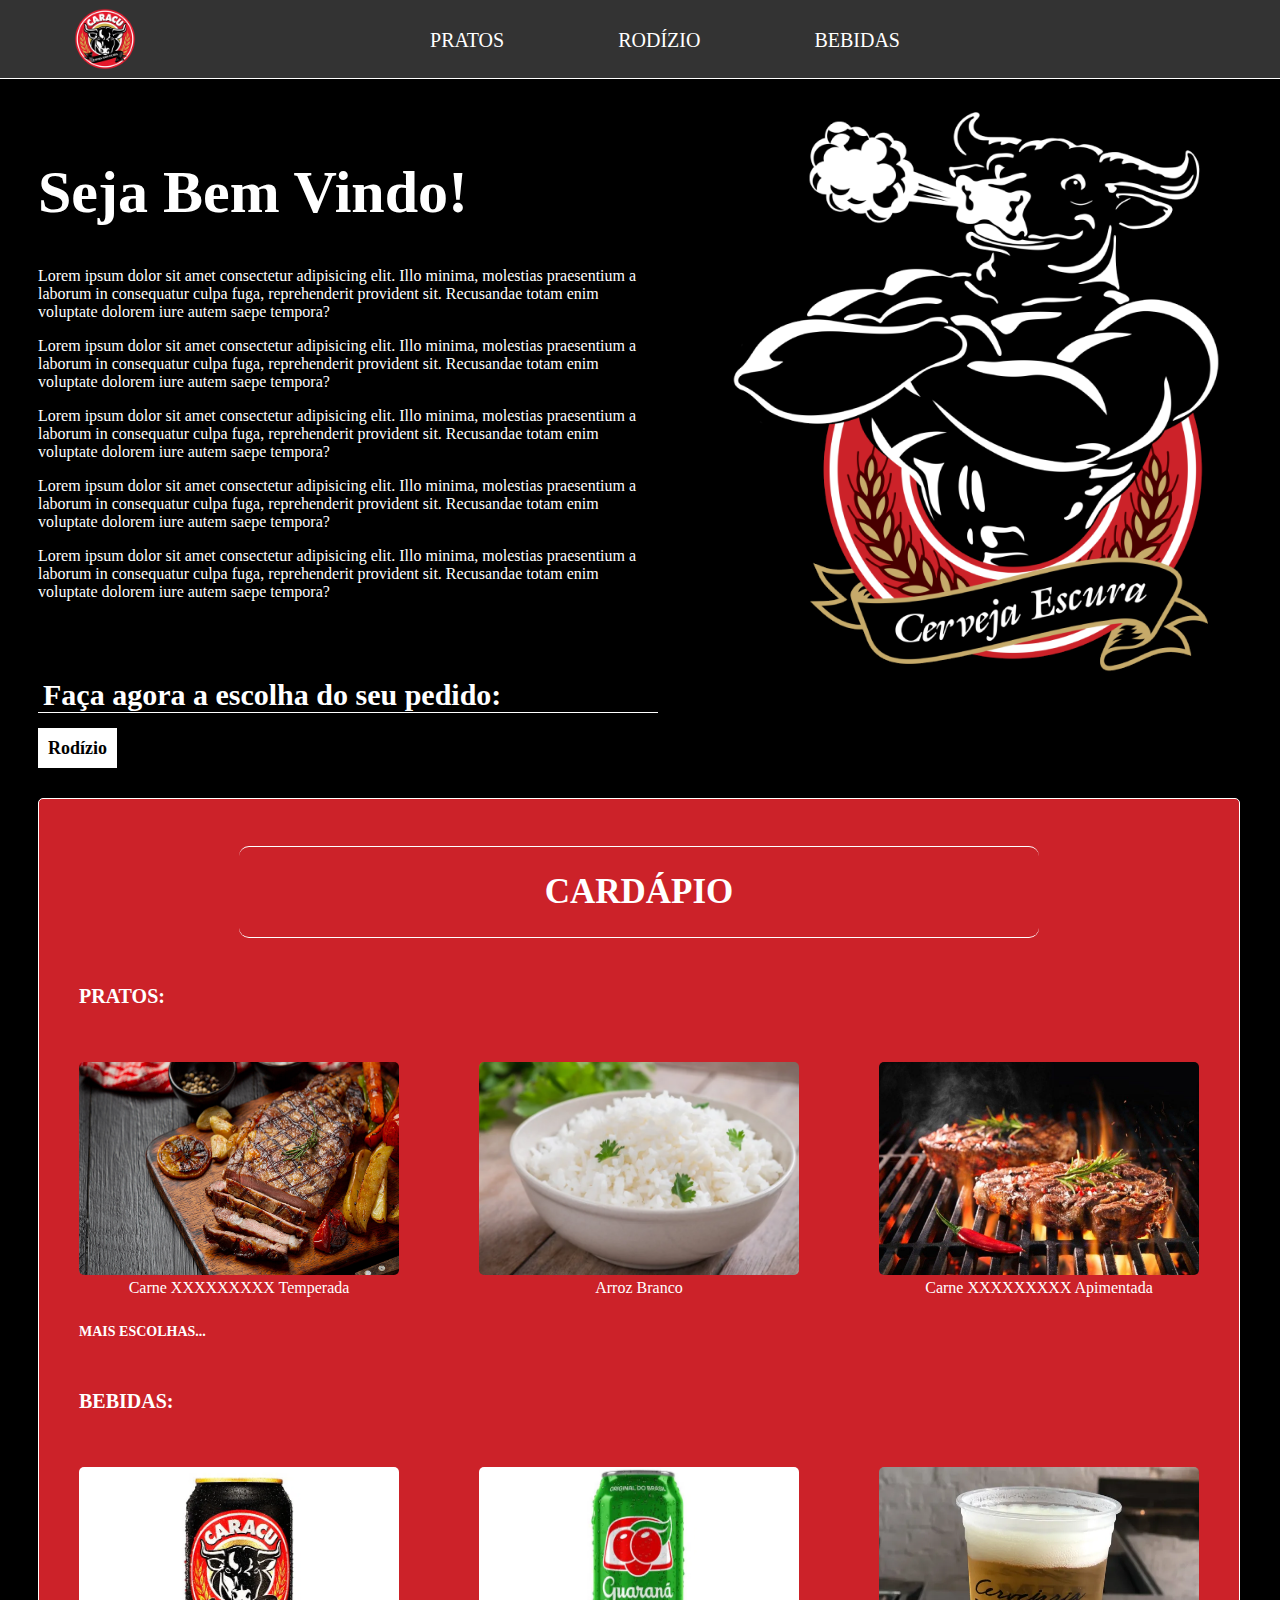
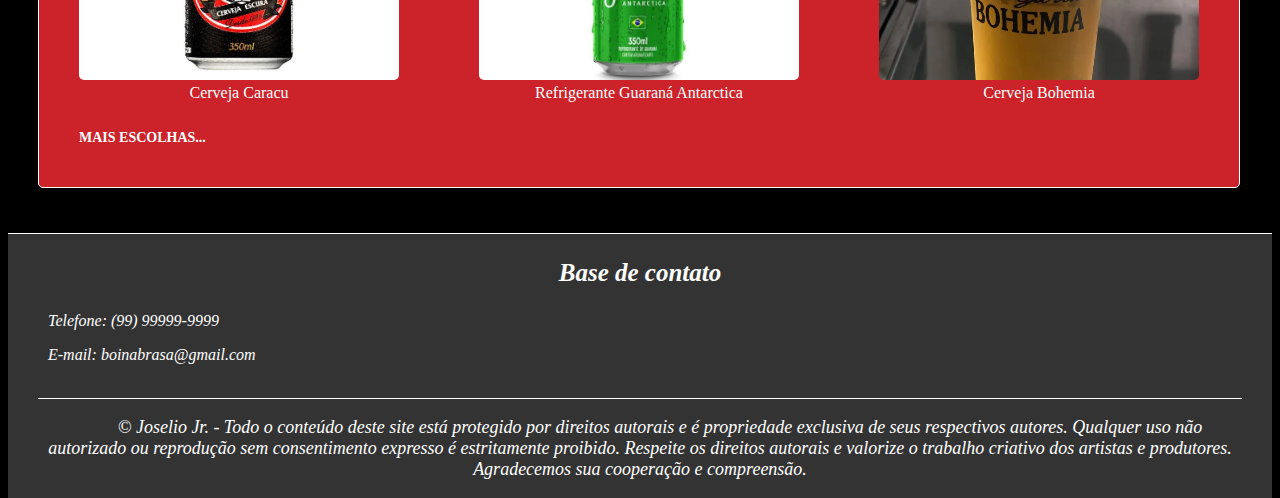
<file: index.html>
<!DOCTYPE html>
<html lang="pt-br">
<head>
    <meta charset="UTF-8">
    <meta http-equiv="X-UA-Compatible" content="IE=edge">
    <meta name="viewport" content="width=device-width, initial-scale=1.0">
    <title>Churrascaria Boi na Brasa</title>
    <link rel="stylesheet" type="text/css" href="CSS/style.css">
    <link rel="shortcut icon" href="IMAGENS/CARACU/logo_caracu_01.png" type="image/x-icon">
</head>
<body>
    <header id="menu">
        <figure>
            <a href="index.html"><img src="IMAGENS/CARACU/logo_caracu.png" alt="Logo Caracu"></a>
        </figure>
        <nav>
            <ul>
                <li><a href="pratos.html">Pratos</a></li>
                <li><a href="rodizio.html">Rodízio</a></li>
                <li><a href="bebidas.html">Bebidas</a></li>
            </ul>
        </nav>
    </header>

    <div id="atg">
        <article>
            <section>
                <h1>Seja Bem Vindo!</h1>

                <p>
                    Lorem ipsum dolor sit amet consectetur adipisicing elit. Illo minima, molestias praesentium a
                    laborum in
                    consequatur culpa fuga, reprehenderit provident sit. Recusandae totam enim voluptate dolorem iure
                    autem
                    saepe tempora?
                </p>
                <p>
                    Lorem ipsum dolor sit amet consectetur adipisicing elit. Illo minima, molestias praesentium a
                    laborum in
                    consequatur culpa fuga, reprehenderit provident sit. Recusandae totam enim voluptate dolorem iure
                    autem
                    saepe tempora?
                </p>
                <p>
                    Lorem ipsum dolor sit amet consectetur adipisicing elit. Illo minima, molestias praesentium a
                    laborum in
                    consequatur culpa fuga, reprehenderit provident sit. Recusandae totam enim voluptate dolorem iure
                    autem
                    saepe tempora?
                </p>
                <p>
                    Lorem ipsum dolor sit amet consectetur adipisicing elit. Illo minima, molestias praesentium a
                    laborum in
                    consequatur culpa fuga, reprehenderit provident sit. Recusandae totam enim voluptate dolorem iure
                    autem
                    saepe tempora?
                </p>
                <p>
                    Lorem ipsum dolor sit amet consectetur adipisicing elit. Illo minima, molestias praesentium a
                    laborum in
                    consequatur culpa fuga, reprehenderit provident sit. Recusandae totam enim voluptate dolorem iure
                    autem
                    saepe tempora?
                </p><br><br>

                <h2>Faça agora a escolha do seu pedido:</h2>

                <h4><a href="rodizio.html">Rodízio</a></h4><br>

                <div id="cardapio">
                    <h4>Cardápio</h4>

                    <h3>Pratos:</h3><br>

                    <div>
                        <div id="pratos">
                            <div>
                                <figure class="carnes">
                                    <a href="pratos.html">
                                        <img src="IMAGENS/CARNES/carne_01.png" alt="Carne Bovina">
                                        <figcaption>
                                            Carne XXXXXXXXX Temperada
                                        </figcaption>
                                    </a>
                                </figure>
                            </div>
                            <div>
                                <figure class="carnes">
                                    <a href="pratos.html">
                                        <img src="IMAGENS/ARROZ/arroz_branco.png" alt="Arroz Branco">
                                        <figcaption>
                                            Arroz Branco
                                        </figcaption>
                                    </a>
                                </figure>
                            </div>
                            <div>
                                <figure class="carnes">
                                    <a href="pratos.html">
                                        <img src="IMAGENS/CARNES/carne_03.png" alt="Carne Bovina">
                                        <figcaption>
                                            Carne XXXXXXXXX Apimentada
                                        </figcaption>
                                    </a>
                                </figure>
                            </div>
                        </div>
                    </div>

                    <h2><a href="pratos.html">Mais escolhas...</a></h2><br>

                    <h3>Bebidas:</h3><br>

                    <div>
                        <div id="pratos">
                            <div>
                                <figure class="carnes">
                                    <a href="bebidas.html">
                                        <img src="IMAGENS/BEBIDAS/caracu.png" alt="Cerveja Caracu">
                                        <figcaption>
                                            Cerveja Caracu
                                        </figcaption>
                                    </a>
                                </figure>
                            </div>
                            <div>
                                <figure class="carnes">
                                    <a href="bebidas.html">
                                        <img src="IMAGENS/BEBIDAS/gca.png" alt="Refrigerante Guaraná">
                                        <figcaption>
                                            Refrigerante Guaraná Antarctica
                                        </figcaption>
                                    </a>
                                </figure>
                            </div>
                            <div>
                                <figure class="carnes">
                                    <a href="bebidas.html">
                                        <img src="IMAGENS/BEBIDAS/bohemia_02.png" alt="Cerveja Skol">
                                        <figcaption>
                                            Cerveja Bohemia
                                        </figcaption>
                                    </a>
                                </figure>
                            </div>
                        </div>
                    </div>

                    <h2><a href="bebidas.html">Mais escolhas...</a></h2>
                </div>
            </section>
        </article>
        <aside>
            <figure>
                <img id="touro" src="IMAGENS/CARACU/touro_caracu.png" alt="Touro da Cerveja Caracu">
            </figure>
        </aside>
    </div>

    <footer id="rodape">
        <address>
            <div>
                <h3>Base de contato</h3>

                <p>
                    Telefone: (99) 99999-9999
                </p>

                <p>
                    E-mail: boinabrasa@gmail.com
                </p>
            </div><br>

            <div id="ass">
                <p>
                    &copy; Joselio Jr. - Todo o conteúdo deste site está protegido por direitos autorais e é propriedade exclusiva de seus respectivos autores. 
                    Qualquer uso não autorizado ou reprodução sem consentimento expresso é estritamente proibido. Respeite os direitos autorais e valorize o trabalho 
                    criativo dos artistas e produtores. Agradecemos sua cooperação e compreensão.
                </p>
            </div>
        </address>
    </footer>
</body>
</html>
</file>
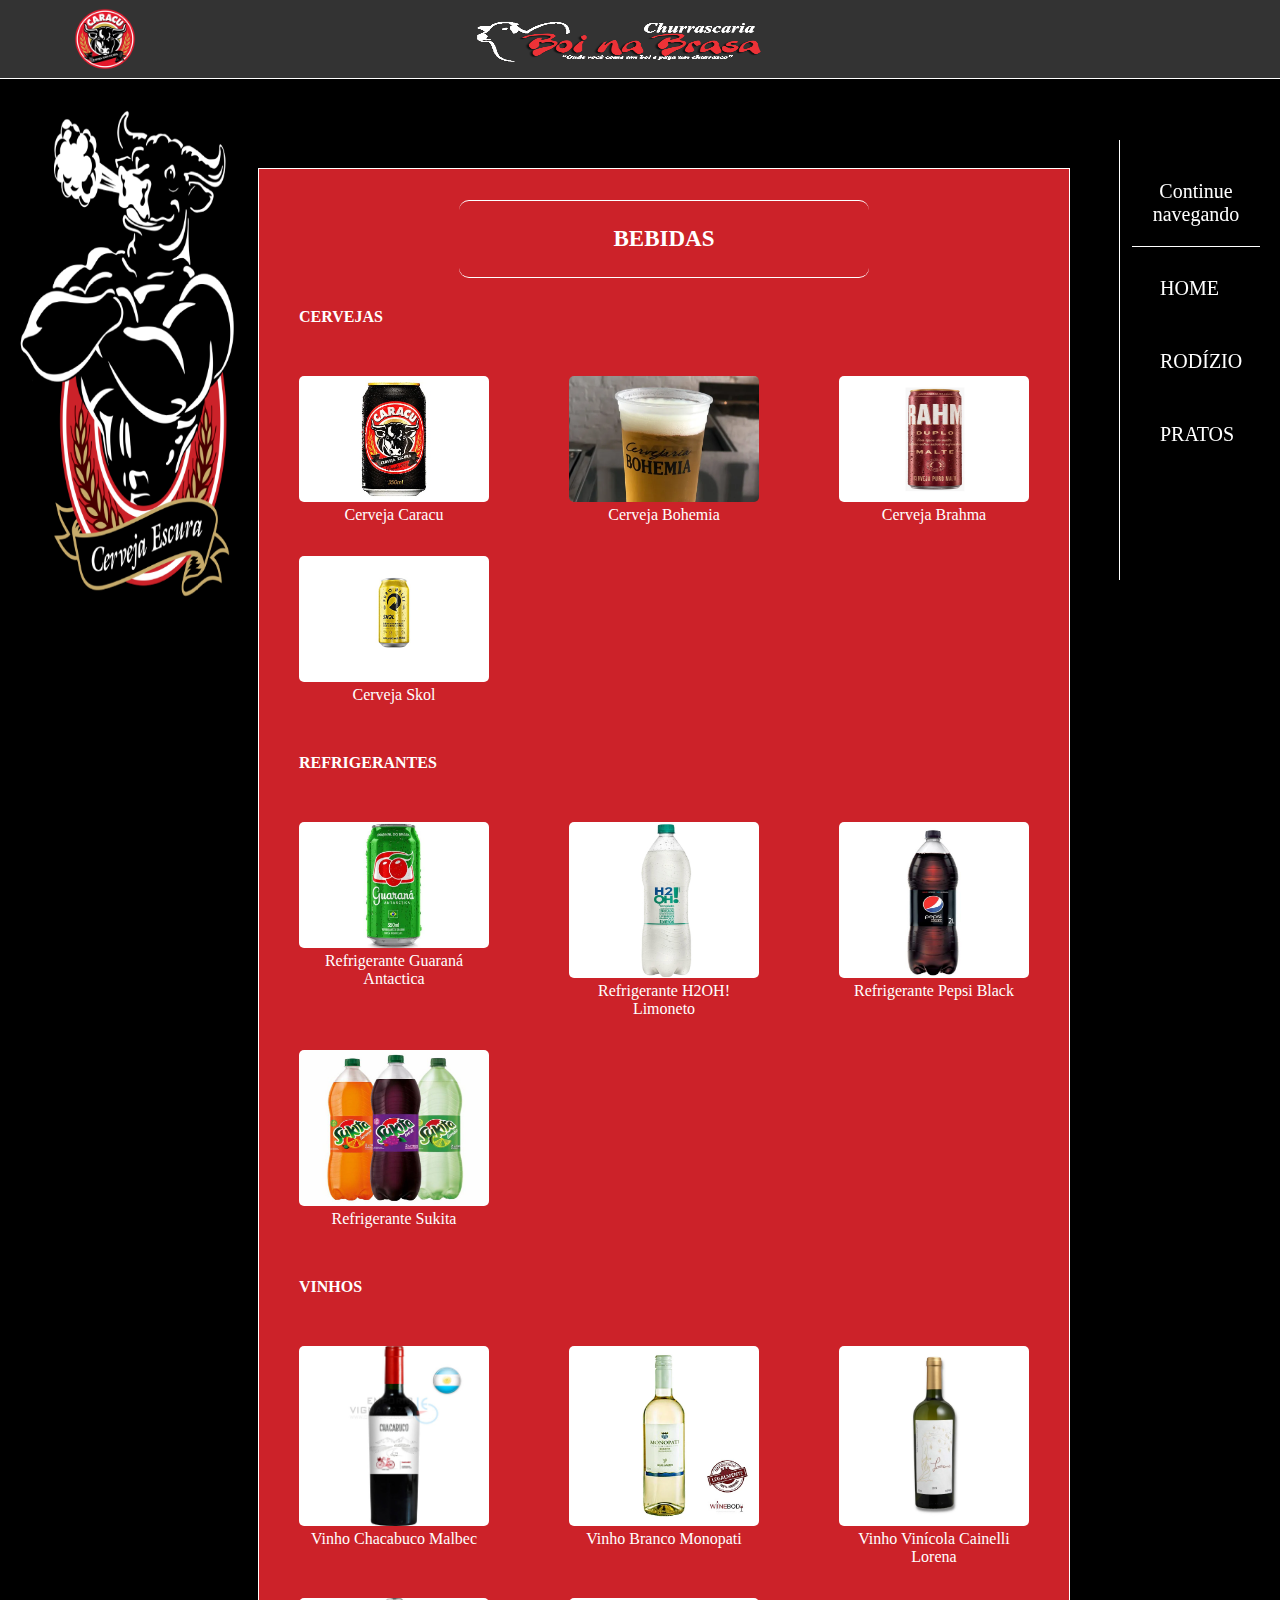
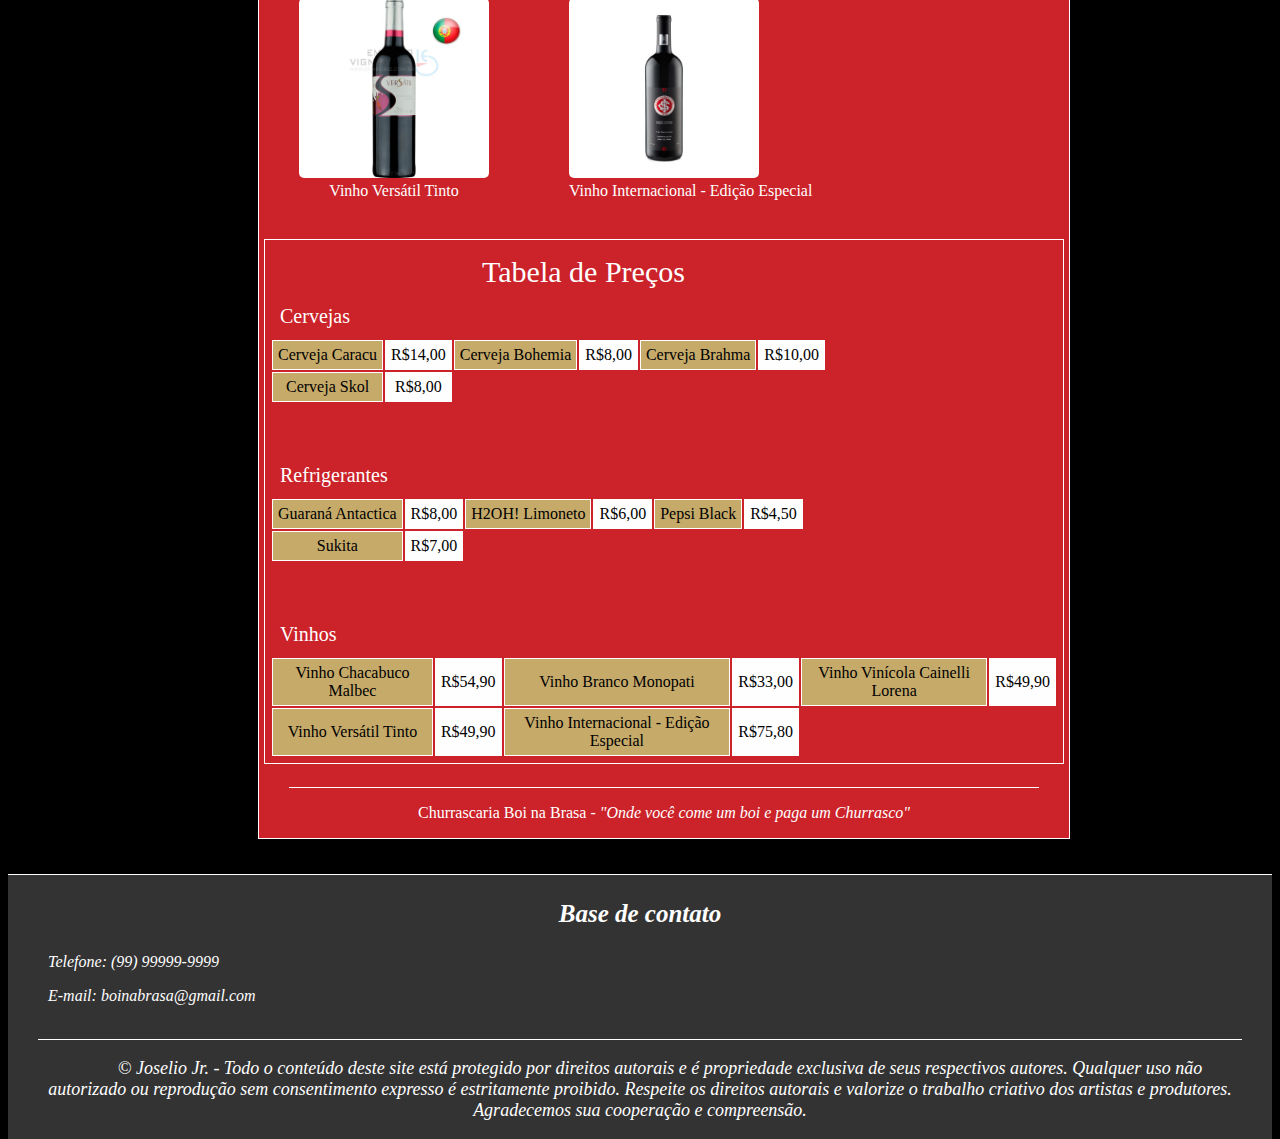
<file: bebidas.html>
<!DOCTYPE html>
<html lang="pt-br">
<head>
    <meta charset="UTF-8">
    <meta http-equiv="X-UA-Compatible" content="IE=edge">
    <meta name="viewport" content="width=device-width, initial-scale=1.0">
    <title>Rodízio - Churrascaria Boi na Brasa</title>
    <link rel="stylesheet" type="text/css" href="CSS/style.css">
    <link rel="shortcut icon" href="IMAGENS/CARACU/logo_caracu_01.png" type="image/x-icon">
</head>
<body>
    <header id="menu_boi">
        <figure id="logo">
            <a href="index.html"><img src="IMAGENS/CARACU/logo_caracu.png" alt="Logo Caracu"></a>
        </figure>
        <figure id="logo_boi">
            <a href="index.html"><img src="IMAGENS/CARACU/logo_boi_brasa.png" alt="Logo Churrascaria Boi na Brasa"></a>
        </figure>
    </header>

    <div id="page_sec">
        <aside>
            <figure>
                <img id="touro_sec" src="IMAGENS/CARACU/touro_caracu.png" alt="Touro da Cerveja Caracu">
            </figure>
        </aside>

        <section id="card_sec">
            <header>
                <h4>Bebidas</h4>

                <h3>Cervejas</h3><br>
            </header>
            <article>
                <div id="pratos">
                    <div>
                        <figure class="carnes_sec">
                            <a href="pratos.html">
                                <img src="IMAGENS/BEBIDAS/caracu.png" alt="Cerveja Caracu">
                                <figcaption>
                                    Cerveja Caracu
                                </figcaption>
                            </a>
                        </figure>
                    </div>
                    <div>
                        <figure class="carnes_sec">
                            <a href="pratos.html">
                                <img src="IMAGENS/BEBIDAS/bohemia_02.png" alt="Cerveja Bohemia">
                                <figcaption>
                                    Cerveja Bohemia
                                </figcaption>
                            </a>
                        </figure>
                    </div>
                    <div>
                        <figure class="carnes_sec">
                            <a href="pratos.html">
                                <img src="IMAGENS/BEBIDAS/brahma.png" alt="Cerveja Brahma">
                                <figcaption>
                                    Cerveja Brahma
                                </figcaption>
                            </a>
                        </figure>
                    </div>
                </div>
                <div id="pratos">
                    <div>
                        <figure class="carnes_sec">
                            <a href="pratos.html">
                                <img src="IMAGENS/BEBIDAS/skol.png" alt="Cerveja Skol">
                                <figcaption>
                                    Cerveja Skol
                                </figcaption>
                            </a>
                        </figure>
                    </div>
                </div><br>

                <h3>Refrigerantes</h3><br>

                <div id="pratos">
                    <div>
                        <figure class="carnes_sec">
                            <a href="pratos.html">
                                <img src="IMAGENS/BEBIDAS/gca.png" alt="Refrigerante Guaraná">
                                <figcaption>
                                    Refrigerante Guaraná Antactica
                                </figcaption>
                            </a>
                        </figure>
                    </div>
                    <div>
                        <figure class="refri">
                            <a href="pratos.html">
                                <img src="IMAGENS/BEBIDAS/limoneto.png" alt="Refrigerante H2OH! Limoneto">
                                <figcaption>
                                    Refrigerante H2OH! Limoneto
                                </figcaption>
                            </a>
                        </figure>
                    </div>
                    <div>
                        <figure class="refri">
                            <a href="pratos.html">
                                <img src="IMAGENS/BEBIDAS/pepblack.png" alt="Refrigerante Pepsi Black">
                                <figcaption>
                                    Refrigerante Pepsi Black
                                </figcaption>
                            </a>
                        </figure>
                    </div>
                </div>
                <div id="pratos">
                    <div>
                        <figure class="refri">
                            <a href="pratos.html">
                                <img src="IMAGENS/BEBIDAS/sukita.png" alt="Refrigerante Sukita">
                                <figcaption>
                                    Refrigerante Sukita
                                </figcaption>
                            </a>
                        </figure>
                    </div>
                </div><br>

                <h3>Vinhos</h3><br>

                <div id="pratos">
                    <div>
                        <figure class="vinhos">
                            <a href="pratos.html">
                                <img src="IMAGENS/BEBIDAS/VINHOS/chacabuco.png" alt="Vinho Chacabuco Malbec">
                                <figcaption>
                                    Vinho Chacabuco Malbec
                                </figcaption>
                            </a>
                        </figure>
                    </div>
                    <div>
                        <figure class="vinhos">
                            <a href="pratos.html">
                                <img src="IMAGENS/BEBIDAS/VINHOS/monopati.png" alt="Vinho Branco Monopati">
                                <figcaption>
                                    Vinho Branco Monopati
                                </figcaption>
                            </a>
                        </figure>
                    </div>
                    <div>
                        <figure class="vinhos">
                            <a href="pratos.html">
                                <img src="IMAGENS/BEBIDAS/VINHOS/lorena.png" alt="Vinho Vinícola Cainelli Lorena">
                                <figcaption>
                                    Vinho Vinícola Cainelli Lorena
                                </figcaption>
                            </a>
                        </figure>
                    </div>
                </div>
                <div id="pratos">
                    <div>
                        <figure class="vinhos">
                            <a href="pratos.html">
                                <img src="IMAGENS/BEBIDAS/VINHOS/versatil.png" alt="Vinho Versátil Tinto">
                                <figcaption>
                                    Vinho Versátil Tinto
                                </figcaption>
                            </a>
                        </figure>
                    </div>
                    <div id="pratos">
                        <div>
                            <figure class="vinhos">
                                <a href="pratos.html">
                                    <img src="IMAGENS/BEBIDAS/VINHOS/campos.png" alt="Vinho Internacional - Edição Especial">
                                    <figcaption>
                                        Vinho Internacional - Edição Especial
                                    </figcaption>
                                </a>
                            </figure>
                        </div>
                    </div>
                </div><br>
                <div id="tab">
                    <table>
                        <caption>Tabela de Preços <span>Cervejas</span></caption>

                        <tr>
                            <td class="produto">Cerveja Caracu</td>
                            <td class="preco">R$14,00</td>
                            <td class="produto">Cerveja Bohemia</td>
                            <td class="preco">R$8,00</td>
                            <td class="produto">Cerveja Brahma</td>
                            <td class="preco">R$10,00</td>
                        </tr>
                        <tr>
                            <td class="produto">Cerveja Skol</td>
                            <td class="preco">R$8,00</td>
                        </tr>
                    </table>
                    <table>
                        <caption><span>Refrigerantes</span></caption>

                        <tr>
                            <td class="produto">Guaraná Antactica</td>
                            <td class="preco">R$8,00</td>
                            <td class="produto">H2OH! Limoneto</td>
                            <td class="preco">R$6,00</td>
                            <td class="produto">Pepsi Black</td>
                            <td class="preco">R$4,50</td>
                        </tr>
                        <tr>
                            <td class="produto">Sukita</td>
                            <td class="preco">R$7,00</td>
                        </tr>
                    </table>
                    <table>
                        <caption><span>Vinhos</span></caption>

                        <tr>
                            <td class="produto">Vinho Chacabuco Malbec</td>
                            <td class="preco">R$54,90</td>
                            <td class="produto">Vinho Branco Monopati</td>
                            <td class="preco">R$33,00</td>
                            <td class="produto">Vinho Vinícola Cainelli Lorena</td>
                            <td class="preco">R$49,90</td>
                        </tr>
                        <tr>
                            <td class="produto">Vinho Versátil Tinto</td>
                            <td class="preco">R$49,90</td>
                            <td class="produto">Vinho Internacional - Edição Especial</td>
                            <td class="preco">R$75,80</td>
                        </tr>
                    </table>
                </div>
            </article><br>
            <footer>
                <p>Churrascaria Boi na Brasa - <i>"Onde você come um boi e paga um Churrasco"</i></p>
            </footer>
        </section>

        <nav id="nav_sec">
            <p>Continue navegando</p>

            <ul>
                <li><a href="index.html">Home</a></li>
                <li><a href="rodizio.html">Rodízio</a></li>
                <li><a href="pratos.html">Pratos</a></li>
            </ul>
        </nav>
    </div>

    <footer id="rodape_sec">
        <address>
            <div>
                <h3>Base de contato</h3>

                <p>
                    Telefone: (99) 99999-9999
                </p>

                <p>
                    E-mail: boinabrasa@gmail.com
                </p>
            </div><br>

            <div id="ass">
                <p>
                    &copy; Joselio Jr. - Todo o conteúdo deste site está protegido por direitos autorais e é propriedade exclusiva de seus respectivos autores. 
                    Qualquer uso não autorizado ou reprodução sem consentimento expresso é estritamente proibido. Respeite os direitos autorais e valorize o trabalho 
                    criativo dos artistas e produtores. Agradecemos sua cooperação e compreensão.
                </p>
            </div>
        </address>
    </footer>
    
</body>
</html>
</file>
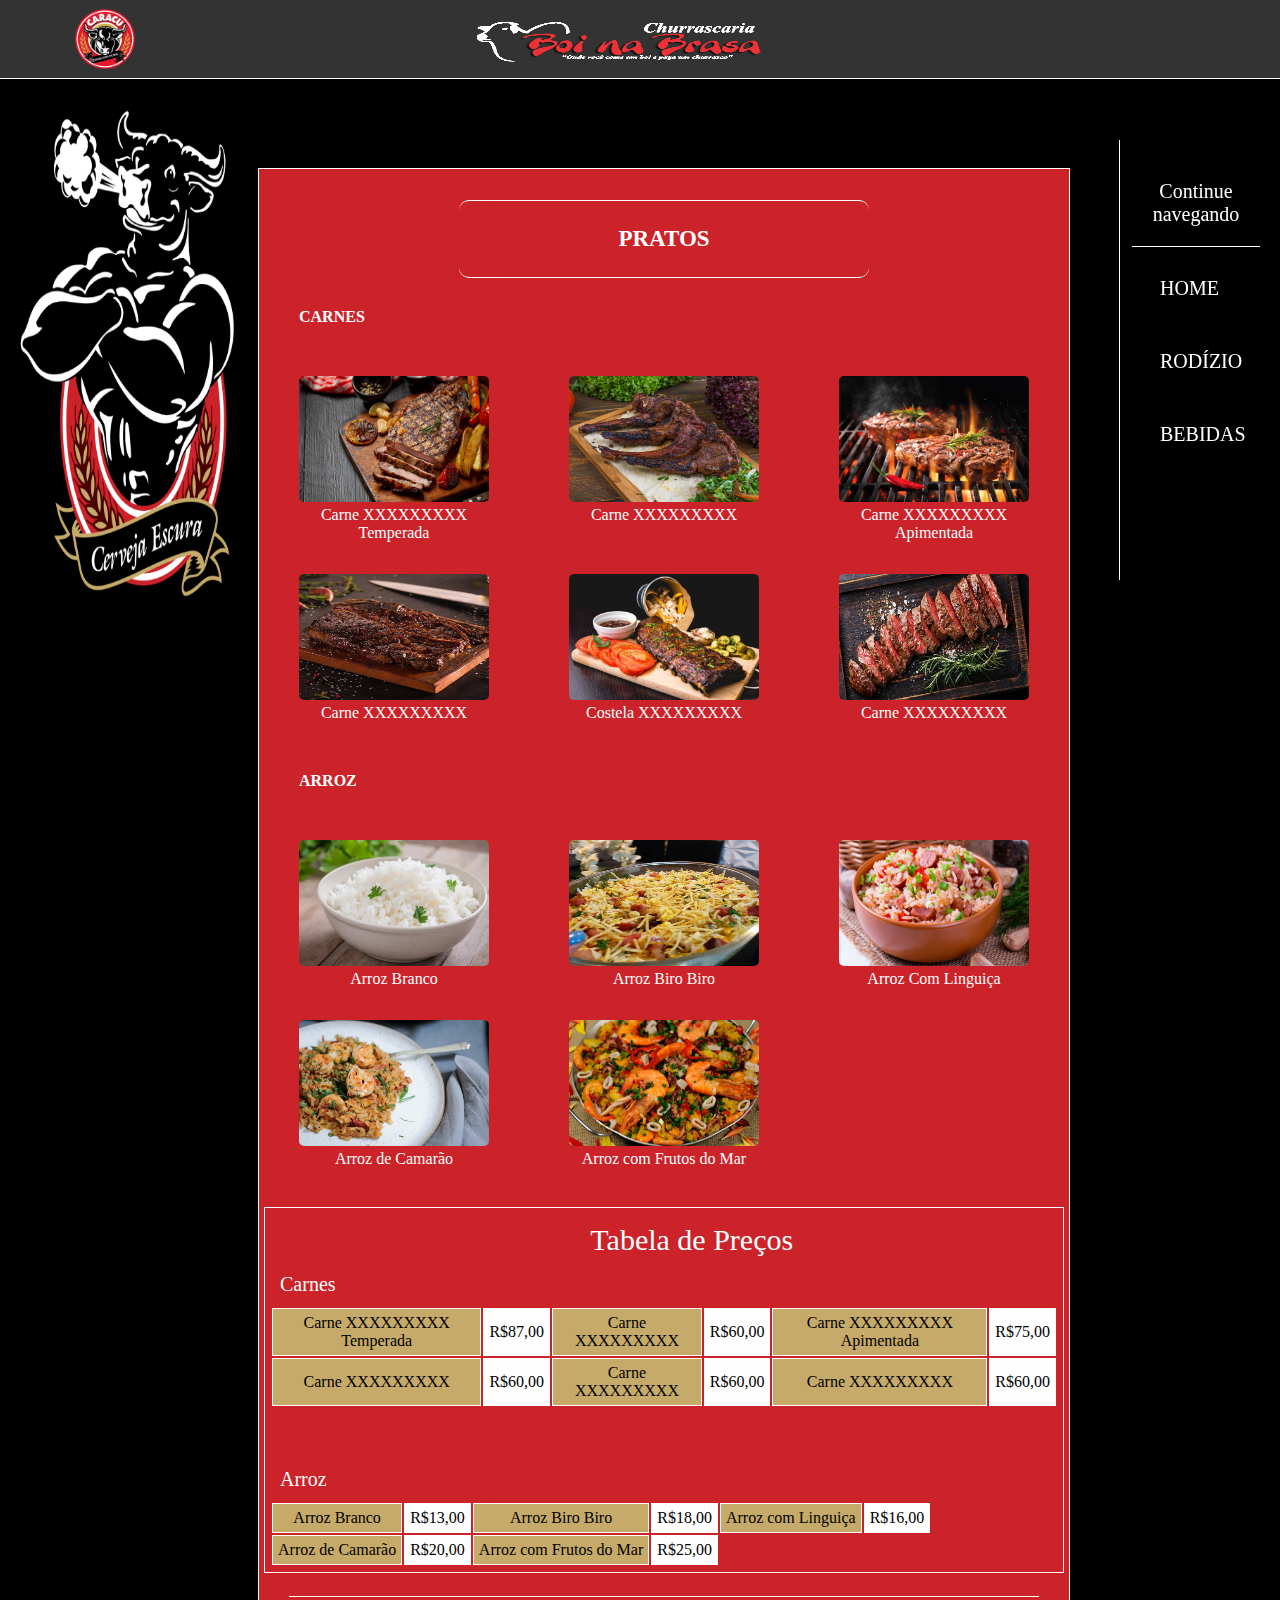
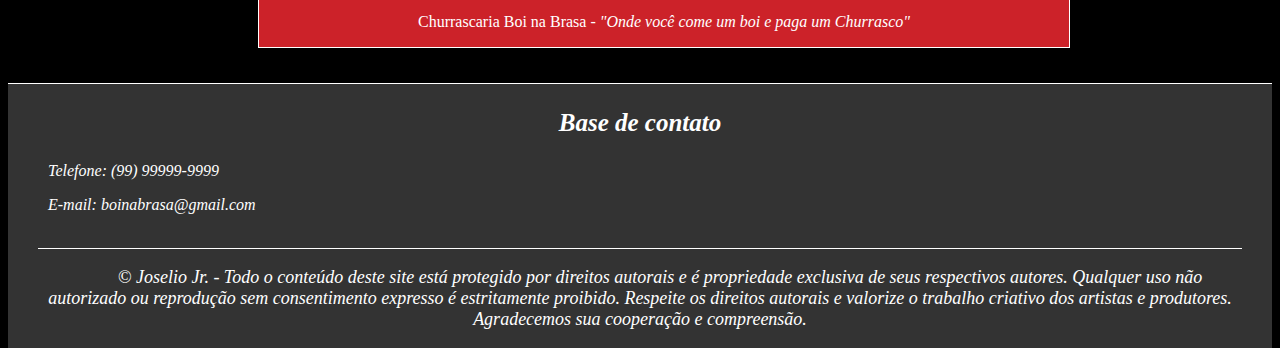
<file: pratos.html>
<!DOCTYPE html>
<html lang="pt-br">
<head>
    <meta charset="UTF-8">
    <meta http-equiv="X-UA-Compatible" content="IE=edge">
    <meta name="viewport" content="width=device-width, initial-scale=1.0">
    <title>Pratos - Churrascaria Boi na Brasa</title>
    <link rel="stylesheet" type="text/css" href="CSS/style.css">
    <link rel="shortcut icon" href="IMAGENS/CARACU/logo_caracu_01.png" type="image/x-icon">
</head>
<body>
    <header id="menu_boi">
        <figure id="logo">
            <a href="index.html"><img src="IMAGENS/CARACU/logo_caracu.png" alt="Logo Caracu"></a>
        </figure>
        <figure id="logo_boi">
            <a href="index.html"><img src="IMAGENS/CARACU/logo_boi_brasa.png" alt="Logo Churrascaria Boi na Brasa"></a>
        </figure>
    </header>

    <div id="page_sec">
        <aside>
            <figure>
                <img id="touro_sec" src="IMAGENS/CARACU/touro_caracu.png" alt="Touro da Cerveja Caracu">
            </figure>
        </aside>

        <section id="card_sec">
            <header>
                <h4>Pratos</h4>

                <h3>Carnes</h3><br>
            </header>
            <article>
                <div id="pratos">
                    <div>
                        <figure class="carnes_sec">
                            <a href="pratos.html">
                                <img src="IMAGENS/CARNES/carne_01.png" alt="Carne Bovina">
                                <figcaption>
                                    Carne XXXXXXXXX Temperada
                                </figcaption>
                            </a>
                        </figure>
                    </div>
                    <div>
                        <figure class="carnes_sec">
                            <a href="pratos.html">
                                <img src="IMAGENS/CARNES/carne_02.png" alt="Carne Bovina">
                                <figcaption>
                                    Carne XXXXXXXXX
                                </figcaption>
                            </a>
                        </figure>
                    </div>
                    <div>
                        <figure class="carnes_sec">
                            <a href="pratos.html">
                                <img src="IMAGENS/CARNES/carne_03.png" alt="Carne Bovina">
                                <figcaption>
                                    Carne XXXXXXXXX Apimentada
                                </figcaption>
                            </a>
                        </figure>
                    </div>
                </div>
                <div id="pratos">
                    <div>
                        <figure class="carnes_sec">
                            <a href="pratos.html">
                                <img src="IMAGENS/CARNES/carne_04.png" alt="Carne Bovina">
                                <figcaption>
                                    Carne XXXXXXXXX
                                </figcaption>
                            </a>
                        </figure>
                    </div>
                    <div>
                        <figure class="carnes_sec">
                            <a href="pratos.html">
                                <img src="IMAGENS/CARNES/carne_05.png" alt="Carne Bovina">
                                <figcaption>
                                    Costela XXXXXXXXX
                                </figcaption>
                            </a>
                        </figure>
                    </div>
                    <div>
                        <figure class="carnes_sec">
                            <a href="pratos.html">
                                <img src="IMAGENS/CARNES/carne_06.png" alt="Carne Bovina">
                                <figcaption>
                                    Carne XXXXXXXXX
                                </figcaption>
                            </a>
                        </figure>
                    </div>
                </div><br>

                <h3>Arroz</h3><br>

                <div id="pratos">
                    <div>
                        <figure class="carnes_sec">
                            <a href="pratos.html">
                                <img src="IMAGENS/ARROZ/arroz_branco.png" alt="Arroz Branco">
                                <figcaption>
                                    Arroz Branco
                                </figcaption>
                            </a>
                        </figure>
                    </div>
                    <div>
                        <figure class="carnes_sec">
                            <a href="pratos.html">
                                <img src="IMAGENS/ARROZ/arroz_biro_biro.png" alt="Arroz Biro Biro">
                                <figcaption>
                                    Arroz Biro Biro
                                </figcaption>
                            </a>
                        </figure>
                    </div>
                    <div>
                        <figure class="carnes_sec">
                            <a href="pratos.html">
                                <img src="IMAGENS/ARROZ/arroz_com_linguica.png" alt="Arroz Com Linguiça">
                                <figcaption>
                                    Arroz Com Linguiça
                                </figcaption>
                            </a>
                        </figure>
                    </div>
                </div>
                <div id="pratos">
                    <div>
                        <figure class="carnes_sec">
                            <a href="pratos.html">
                                <img src="IMAGENS/ARROZ/arroz_de_camarao.png" alt="Arroz de Camarão">
                                <figcaption>
                                    Arroz de Camarão
                                </figcaption>
                            </a>
                        </figure>
                    </div>
                    <div>
                        <figure class="carnes_sec">
                            <a href="pratos.html">
                                <img src="IMAGENS/ARROZ/arroz_frutos_do_mar.png" alt="Arroz com Frutos do Mar">
                                <figcaption>
                                    Arroz com Frutos do Mar
                                </figcaption>
                            </a>
                        </figure>
                    </div>
                </div><br>
                <div id="tab">
                    <table>
                        <caption>Tabela de Preços <span>Carnes</span></caption>

                        <tr>
                            <td class="produto">Carne XXXXXXXXX Temperada</td>
                            <td class="preco">R$87,00</td>
                            <td class="produto">Carne XXXXXXXXX</td>
                            <td class="preco">R$60,00</td>
                            <td class="produto">Carne XXXXXXXXX Apimentada</td>
                            <td class="preco">R$75,00</td>
                        </tr>
                        <tr>
                            <td class="produto">Carne XXXXXXXXX</td>
                            <td class="preco">R$60,00</td>
                            <td class="produto">Carne XXXXXXXXX</td>
                            <td class="preco">R$60,00</td>
                            <td class="produto">Carne XXXXXXXXX</td>
                            <td class="preco">R$60,00</td>
                        </tr>
                    </table>
                    <table>
                        <caption><span>Arroz</span></caption>

                        <tr>
                            <td class="produto">Arroz Branco</td>
                            <td class="preco">R$13,00</td>
                            <td class="produto">Arroz Biro Biro</td>
                            <td class="preco">R$18,00</td>
                            <td class="produto">Arroz com Linguiça</td>
                            <td class="preco">R$16,00</td>
                        </tr>
                        <tr>
                            <td class="produto">Arroz de Camarão</td>
                            <td class="preco">R$20,00</td>
                            <td class="produto">Arroz com Frutos do Mar</td>
                            <td class="preco">R$25,00</td>
                        </tr>
                    </table>
                </div>
            </article><br>
            <footer>
                <p>Churrascaria Boi na Brasa - <i>"Onde você come um boi e paga um Churrasco"</i></p>
            </footer>
        </section>

        <nav id="nav_sec">
            <p>Continue navegando</p>

            <ul>
                <li><a href="index.html">Home</a></li>
                <li><a href="rodizio.html">Rodízio</a></li>
                <li><a href="bebidas.html">Bebidas</a></li>
            </ul>
        </nav>
    </div>

    <footer id="rodape_sec">
        <address>
            <div>
                <h3>Base de contato</h3>

                <p>
                    Telefone: (99) 99999-9999
                </p>

                <p>
                    E-mail: boinabrasa@gmail.com
                </p>
            </div><br>

            <div id="ass">
                <p>
                    &copy; Joselio Jr. - Todo o conteúdo deste site está protegido por direitos autorais e é propriedade exclusiva de seus respectivos autores. 
                    Qualquer uso não autorizado ou reprodução sem consentimento expresso é estritamente proibido. Respeite os direitos autorais e valorize o trabalho 
                    criativo dos artistas e produtores. Agradecemos sua cooperação e compreensão.
                </p>
            </div>
        </address>
    </footer>
</body>
</html>
</file>
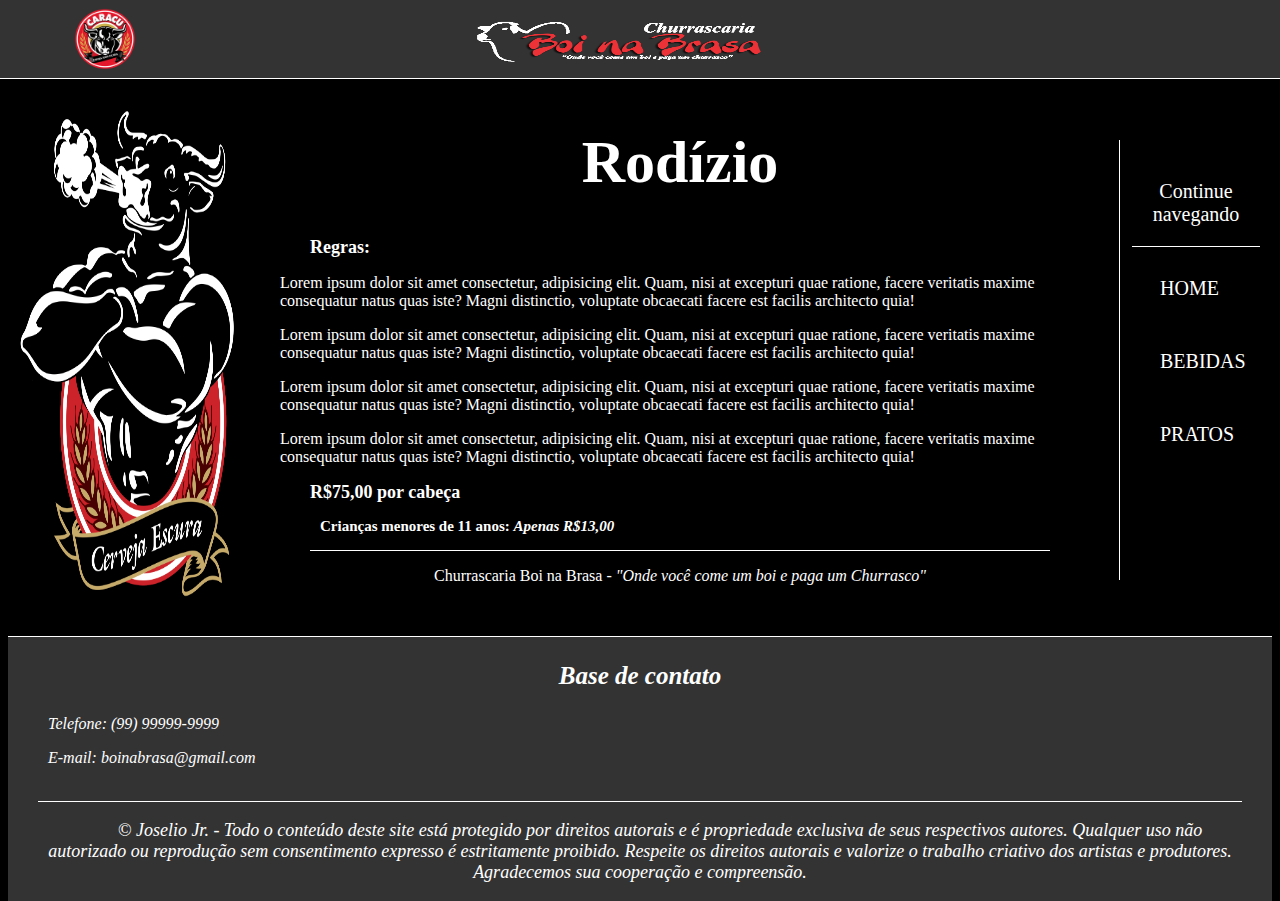
<file: rodizio.html>
<!DOCTYPE html>
<html lang="pt-br">

<head>
    <meta charset="UTF-8">
    <meta http-equiv="X-UA-Compatible" content="IE=edge">
    <meta name="viewport" content="width=device-width, initial-scale=1.0">
    <title>Rodízio - Churrascaria Boi na Brasa</title>
    <link rel="stylesheet" type="text/css" href="CSS/style.css">
    <link rel="shortcut icon" href="IMAGENS/CARACU/logo_caracu_01.png" type="image/x-icon">
</head>

<body>
    <header id="menu_boi">
        <figure id="logo">
            <a href="index.html"><img src="IMAGENS/CARACU/logo_caracu.png" alt="Logo Caracu"></a>
        </figure>
        <figure id="logo_boi">
            <a href="index.html"><img src="IMAGENS/CARACU/logo_boi_brasa.png" alt="Logo Churrascaria Boi na Brasa"></a>
        </figure>
    </header>

    <div id="page_sec">
        <aside>
            <figure>
                <img id="touro_sec2" src="IMAGENS/CARACU/touro_caracu.png" alt="Touro da Cerveja Caracu">
            </figure>
        </aside>

        <section id="rodizio">
            <header>
                <h1>Rodízio</h1>
            </header>

            <h2>Regras:</h2>

            <p>
                Lorem ipsum dolor sit amet consectetur, adipisicing elit. Quam, nisi at excepturi quae ratione, facere
                veritatis maxime consequatur natus quas iste? Magni distinctio, voluptate obcaecati facere est facilis
                architecto quia!
            </p>
            <p>
                Lorem ipsum dolor sit amet consectetur, adipisicing elit. Quam, nisi at excepturi quae ratione, facere
                veritatis maxime consequatur natus quas iste? Magni distinctio, voluptate obcaecati facere est facilis
                architecto quia!
            </p>
            <p>
                Lorem ipsum dolor sit amet consectetur, adipisicing elit. Quam, nisi at excepturi quae ratione, facere
                veritatis maxime consequatur natus quas iste? Magni distinctio, voluptate obcaecati facere est facilis
                architecto quia!
            </p>
            <p>
                Lorem ipsum dolor sit amet consectetur, adipisicing elit. Quam, nisi at excepturi quae ratione, facere
                veritatis maxime consequatur natus quas iste? Magni distinctio, voluptate obcaecati facere est facilis
                architecto quia!
            </p>

            <h2>R$75,00 por cabeça</h2>

            <h3>Crianças menores de 11 anos: <i>Apenas R$13,00</i></h3>
            <footer>
                <p>Churrascaria Boi na Brasa - <i>"Onde você come um boi e paga um Churrasco"</i></p>
            </footer>
        </section>

        <nav id="nav_sec2">
            <p>Continue navegando</p>

            <ul>
                <li><a href="index.html">Home</a></li>
                <li><a href="bebidas.html">Bebidas</a></li>
                <li><a href="pratos.html">Pratos</a></li>
            </ul>
        </nav>
    </div>

    <footer id="rodape_sec">
        <address>
            <div>
                <h3>Base de contato</h3>

                <p>
                    Telefone: (99) 99999-9999
                </p>

                <p>
                    E-mail: boinabrasa@gmail.com
                </p>
            </div><br>

            <div id="ass">
                <p>
                    &copy; Joselio Jr. - Todo o conteúdo deste site está protegido por direitos autorais e é propriedade exclusiva de seus respectivos autores. 
                    Qualquer uso não autorizado ou reprodução sem consentimento expresso é estritamente proibido. Respeite os direitos autorais e valorize o trabalho 
                    criativo dos artistas e produtores. Agradecemos sua cooperação e compreensão.
                </p>
            </div>
        </address>
    </footer>
</body>
</html>
</file>
<file: CSS/style.css>
@charset "UTF-8";

body{
    padding-top: 80px;
    background-color: #000;
}

#menu{
    top: 0;
	left: 0;
	width: 100%;
	height: 78px;
	display: inline-flex;
	background-color: #333;
    position: absolute;
    border-bottom: 1px solid #fff;
    display: inline-flex;
}

#menu figure{
    margin-left: 70px;
    margin-top: 4px;
}

#menu img{
    width: 70px;
}

#menu nav{
    margin-left: auto;
    margin-right: auto;
}

#menu ul{
    list-style-type: none;
    margin-left: -100px;
}

#menu li{
    display: inline-flex;
    font-size: 20px;
    text-transform: uppercase;
    margin-top: 3px;
    margin-right: 70px;
}

#menu nav > ul > li > a{
    text-decoration: none;
    color: #fff;
    padding: 10px 20px;
    border-radius: 7px;
}

#menu nav > ul > li > a:hover{
    background-color: #fff;
    color: #333;
    display: flex;
    transition: .1s;
}

#menu_boi{
    top: 0;
	left: 0;
	width: 100%;
	height: 78px;
	display: inline-flex;
	background-color: #333;
    position: absolute;
    border-bottom: 1px solid #fff;
    display: inline-flex;
}

#logo{
    margin-left: 70px;
    margin-top: 4px;
}

#logo img{
    width: 70px;
    height: auto;
}

#logo_boi{
    margin-left: auto;
    margin-right: auto;
}

#logo_boi img{
    width: 300px;
    height: 50px;
    margin-left: -220px;
}

#atg{
    display: flex;
    margin-bottom: 280px;
}

#atg article > section{
    padding: 30px;
    width: 620px;
}

#atg article > section > h1{
    font-size: 60px;
    color: #fff;
}

#atg article > section > h2{
    font-size: 30px;
    color: #fff;
    border-bottom: 1px solid #fff;
    text-indent: 5px;
}

#atg article > section > h4 > a{
    font-size: 18px;
    color: #000;
    background-color: #fff;
    padding: 10px;
    text-decoration: none;
}

#atg article > section > h4 > a:hover{
    color: #fff;
    background-color: #000;
    border: 1px solid #fff;
    transition: .1s;
}

#atg article > section > p{
    color: #fff;
}

aside{
    display: contents;
    width: 40%;
    position: absolute;
    top: 80px;
}

#atg article > section > div > h2{
    font-size: 14px;
    text-indent: 40px;
    text-transform: uppercase;
}

#atg article > section > div > h2 > a{
    color: #fff;
    text-decoration: none;
}

#atg article > section > div > h3{
    font-size: 20px;
    color: #fff;
    text-indent: 40px;
    text-transform: uppercase;
}

#atg article > section > div > h4{
    font-size: 35px;
    color: #fff;
    text-align: center;
    padding: 25px;
    border-top: 1px solid #fff;
    border-bottom: 1px solid #fff;
    margin-left: 200px;
    margin-right: 200px;
    border-radius: 10px;
    text-transform: uppercase;
}

#cardapio{
    padding-top: 0.3px;
    padding-bottom: 30px;
    width: 1200px;
    background-color: #CC2229;
    border-radius: 5px;
    border: 1px solid #fff;
}

#pratos{
    display: flex;
}

.carnes a{
    text-decoration: none;
}

.carnes a > img{
    width: 320px;
    height: 213px;
    border-radius: 5px;
}

.carnes a > figcaption{
    font-size: 16px;
    color: #fff;
    text-decoration: none;
    text-align: center;
}

#touro{
    width: 500px;
}

#touro_sec{
    width: 220px;
    height: 500px;
    margin-left: -30px;
    position: fixed;
}

#touro_sec2{
    width: 220px;
    height: 500px;
    margin-left: -30px;
    position: absolute;
}

#page_sec{
    display: flex;
}

#page_sec footer{
    text-align: center;
    border-top: 1px solid #fff;
    margin-left: 30px;
    margin-right: 30px;
}

#card_sec{
    margin-top: 80px;
    margin-left: 170px;
    color: #fff;
    background-color: #CC2229;
    border: 1px solid #fff;
    width: 810px;
}

#card_sec h3{
    font-size: 16px;
    color: #fff;
    text-indent: 40px;
    text-transform: uppercase;
}

#card_sec h4{
    font-size: 23px;
    color: #fff;
    text-align: center;
    padding: 25px;
    border-top: 1px solid #fff;
    border-bottom: 1px solid #fff;
    margin-left: 200px;
    margin-right: 200px;
    border-radius: 10px;
    text-transform: uppercase;
}

#nav_sec{
    border-left: 1px solid #fff;
    top: 140px;
    right: 0;
    width: 160px;
    height: 440px;
    position: fixed;
}

#nav_sec p{
    text-align: center;
    color: #fff;
    font-size: 20px;
    padding: 20px;
    border-bottom: 1px solid #fff;
    margin-left: 12px;
    margin-right: 20px;
}

#nav_sec ul{
    list-style-type: none;
    margin-left: -20px;
}

#nav_sec li{
    display: flex;
    font-size: 20px;
    text-transform: uppercase;
    margin-bottom: 30px;
}

#nav_sec ul > li > a{
    text-decoration: none;
    color: #fff;
    padding: 10px 20px;
    border-radius: 7px;
}

#nav_sec ul > li > a:hover{
    background-color: #fff;
    color: #333;
    display: flex;
    transition: .1s;
}

#nav_sec2{
    border-left: 1px solid #fff;
    top: 140px;
    right: 0;
    width: 160px;
    height: 440px;
    position: absolute;
}

#nav_sec2 p{
    text-align: center;
    color: #fff;
    font-size: 20px;
    padding: 20px;
    border-bottom: 1px solid #fff;
    margin-left: 12px;
    margin-right: 20px;
}

#nav_sec2 ul{
    list-style-type: none;
    margin-left: -20px;
}

#nav_sec2 li{
    display: flex;
    font-size: 20px;
    text-transform: uppercase;
    margin-bottom: 30px;
}

#nav_sec2 ul > li > a{
    text-decoration: none;
    color: #fff;
    padding: 10px 20px;
    border-radius: 7px;
}

#nav_sec2 ul > li > a:hover{
    background-color: #fff;
    color: #333;
    display: flex;
    transition: .1s;
}

.carnes_sec a{
    text-decoration: none;
}

.carnes_sec a > img{
    width: 190px;
    height: 126px;
    border-radius: 5px;
}

.carnes_sec a > figcaption{
    font-size: 16px;
    color: #fff;
    text-decoration: none;
    text-align: center;
}

.refri a{
    text-decoration: none;
}

.refri a > img{
    width: 190px;
    height: 156px;
    border-radius: 5px;
}

.refri a > figcaption{
    font-size: 16px;
    color: #fff;
    text-decoration: none;
    text-align: center;
}

.vinhos a{
    text-decoration: none;
}

.vinhos a > img{
    width: 190px;
    height: 180px;
    border-radius: 5px;
}

.vinhos a > figcaption{
    font-size: 16px;
    color: #fff;
    text-decoration: none;
    text-align: center;
}

#tab{
    border: 1px solid #fff;
    padding: 5px;
    margin: 5px;
}

#tab table{
    text-align: center;
}

#tab caption{
    padding: 10px;
    font-size: 30px;
}

#tab span{
    font-size: 20px;
    display: block;
    float: left;
    margin-top: 50px;
}

#tab td{
    border: 1px solid #fff;
    padding: 5px;
}

.produto{
    background-color: #C6AA6A;;
    color: #000;
}

.preco{
    background-color: #fefefe;
    color: #000;
}

#rodizio{
    color: #fff;
    width: 800px;
    margin-left: auto;
    margin-right: auto;
}

#rodizio header{
    text-align: center;
    font-size: 30px;
}

#rodizio h2{
    font-size: 18px;
    text-indent: 30px;
}

#rodizio h3{
    font-size: 15px;
    text-indent: 40px;
}

#rodape{
    position: relative;
    bottom: 0;
	left: 0;
}

#rodape address{
    bottom: 0;
	left: 0;
	width: 100%;
	background-color: #333;
    position: absolute;
    border-top: 1px solid #fff;
}

#rodape address > div > h3{
    font-size: 25px;
    color: #fff;
    text-align: center;
}

#rodape address > div > p{
    color: #fff;
    text-indent: 40px;
}

#rodape_sec{
    position: relative;
    bottom: 0;
	left: 0;
    margin-top: 300px;
}

#rodape_sec address{
    bottom: 0;
	left: 0;
	width: 100%;
	background-color: #333;
    position: absolute;
    border-top: 1px solid #fff;
}

#rodape_sec address > div > h3{
    font-size: 25px;
    color: #fff;
    text-align: center;
}

#rodape_sec address > div > p{
    color: #fff;
    text-indent: 40px;
}

#ass{
    border-top: 1px solid #fff;
    margin-left: 30px;
    margin-right: 30px;
}

#ass p{
    text-align: center;
    font-size: 18px;
    color: #fff;
}
</file>
